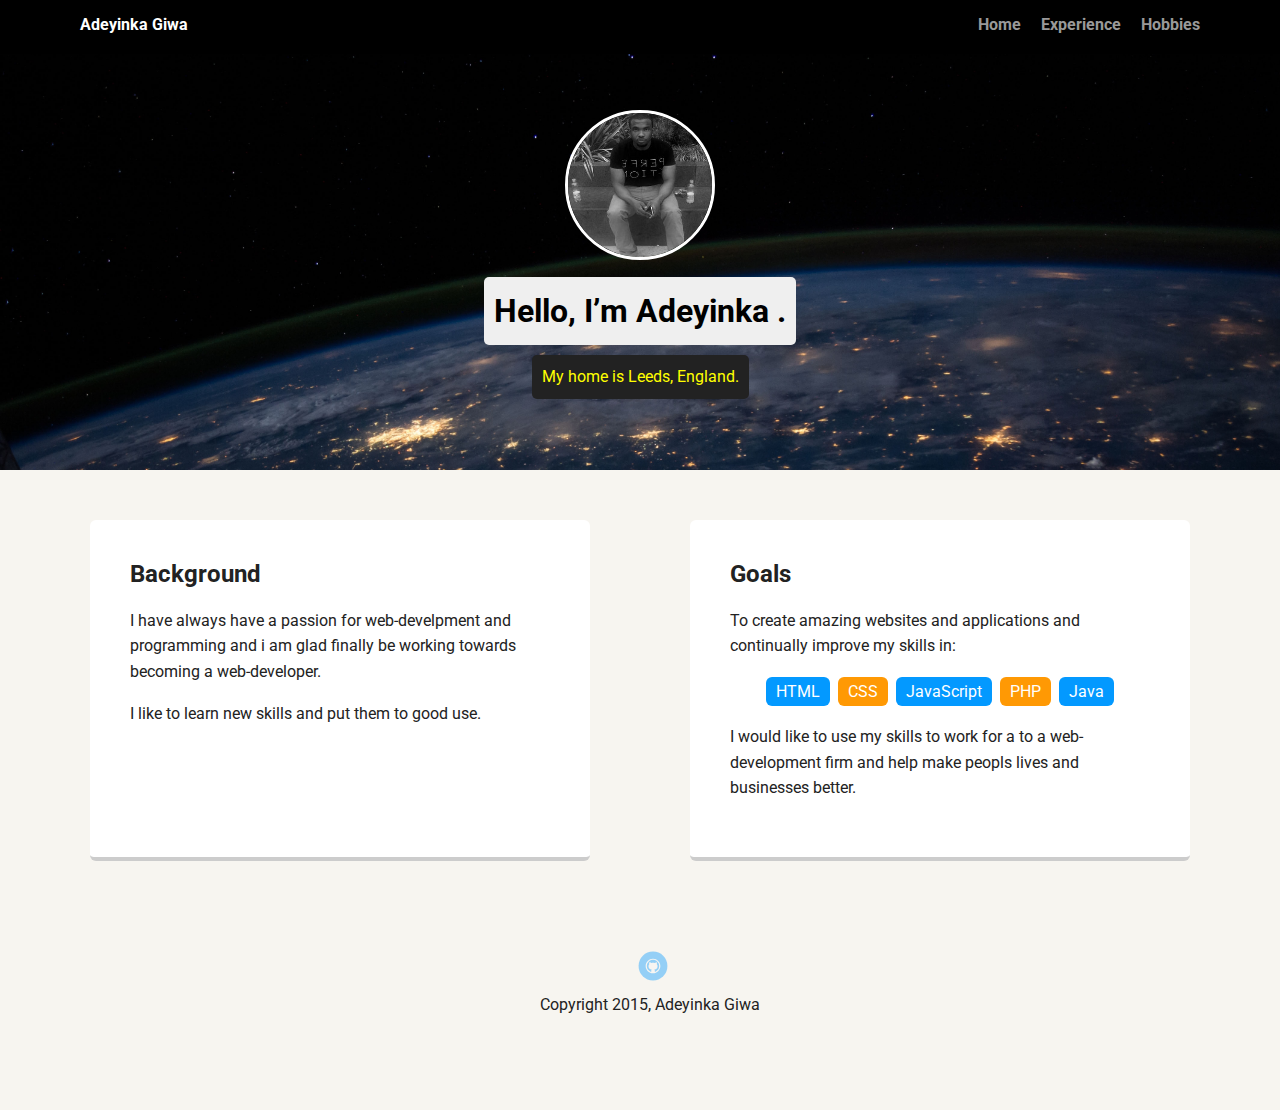
<file: portfolio_update_v1/index.html>
<!doctype html>
<html lang="en">
<head>
  <meta charset="utf-8">
  <title>Adeyinka Giwa's Profile</title>
  <meta name="viewport" content="width=device-width, initial-scale=1.0">
  <link rel="stylesheet" href="styles.css">
  <link href="https://fonts.googleapis.com/css?family=Muli%7CRoboto:400,300,500,700,900" rel="stylesheet">
</head>
<body>

    <nav class="main-nav">
        <ul class="nav">
          <li class="name">Adeyinka Giwa</li>
          <li><a href="index.html">Home</a></li>
          <li><a href="experience.html">Experience</a></li>
          <li><a href="hobbies.html">Hobbies</a></li>
        </ul>
      </nav>

    <header>
      <img src="images/propic.jpg" alt="picture of Yinka Giwa" class="profile-image prof_pic">
      <h1 class="tag name">Hello, I’m Adeyinka .</h1>
      <p class="tag location">My home is Leeds, England.</p>
    </header>
    <main class="flex">
      <article class="card">
        <h2>Background</h2>
        <p>I have always have a passion for web-develpment and programming and i am glad finally be working towards becoming a web-developer.</p>
        <p>I like to learn new skills and put them to good use. </p>
      </article> 

      <article class="card">
        <h2>Goals</h2>
        <p>To create amazing websites and applications and continually improve my skills in:</p>
        <ul class="skills">
          <li>HTML</li>
          <li>CSS</li>
          <li>JavaScript</li>
          <li>PHP</li>
          <li>Java</li>
        </ul>
        <p>I would like to use my skills to work for a to a web-development firm and help make peopls lives and businesses better.</p>
      </article> 

    </main>
    
    <footer>
      <ul>
         <li><a href="https://github.com/adeyinka36" class="social github">Github</a></li>
      </ul>
      <p class="copyright">Copyright 2015, Adeyinka Giwa</p>
    </footer>
  </body>
  </html>
</file>
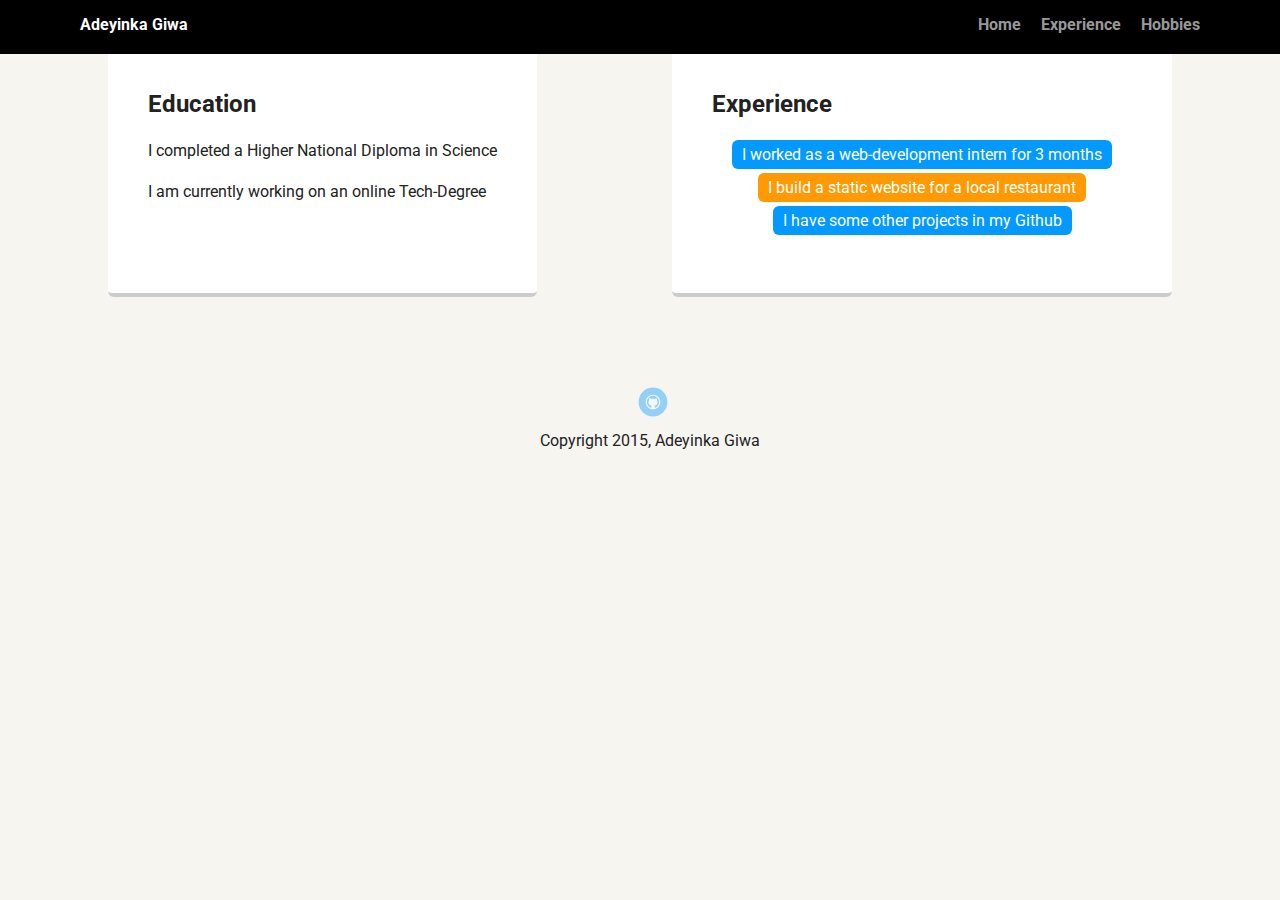
<file: portfolio_update_v1/experience.html>
<!doctype html>
<html lang="en">
<head>
  <meta charset="utf-8">
  <title>Adeyinka Giwa's Profile</title>
  <meta name="viewport" content="width=device-width, initial-scale=1.0">
  <link rel="stylesheet" href="styles.css">
  <link href="https://fonts.googleapis.com/css?family=Muli%7CRoboto:400,300,500,700,900" rel="stylesheet"></head>
  <body>

    <nav class="main-nav">
        <ul class="nav">
          <li class="name">Adeyinka Giwa</li>
          <li><a href="index.html">Home</a></li>
          <li><a href="experience.html">Experience</a></li>
          <li><a href="hobbies.html">Hobbies</a></li>
        </ul>
      </nav>


    
    <main class="flex">
      <div class="card">
        <h2>Education</h2>
        <p>I completed a Higher National Diploma in Science </p>
        <p>I am currently working on an online Tech-Degree </p>
      </div> 

      <aricle class="card">
        <h2>Experience</h2>
        <ul class="skills">
          <li>I worked as a web-development intern for 3 months </li>
          <li>I build a static website for a local restaurant</li>
          <li>I have some other projects in my Github</li>
          
        </ul>
        
      </article> 

    </main>
    <footer>
      <ul>
         <li><a href="https://github.com/adeyinka36" class="social github">Github</a></li>
      </ul>
      <p class="copyright">Copyright 2015, Adeyinka Giwa</p>
    </footer>










</body>
</html>
</file>
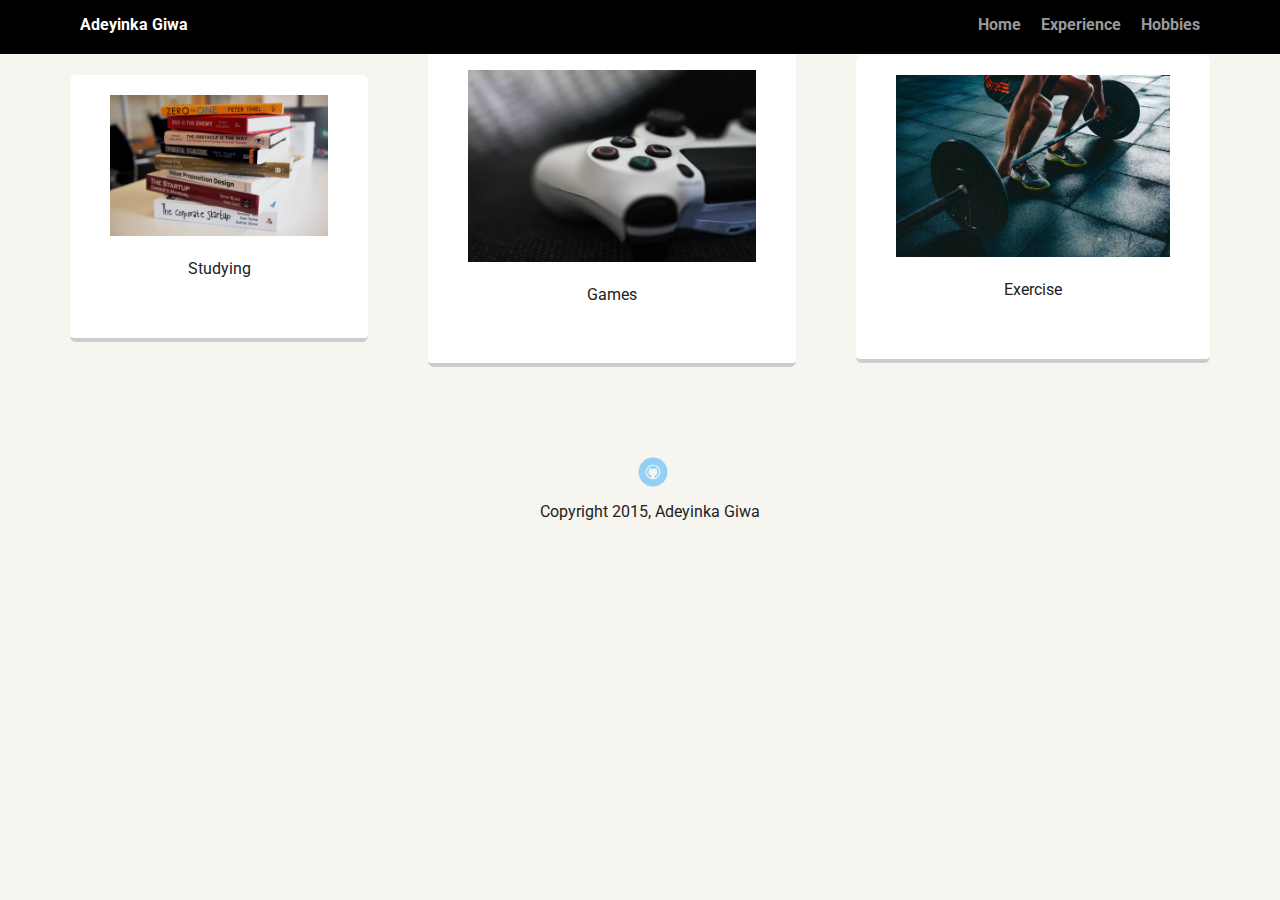
<file: portfolio_update_v1/hobbies.html>
<!doctype html>
<html lang="en">
<head>
  <meta charset="utf-8">
  <title>Adeyinka Giwa's Profile</title>
  <meta name="viewport" content="width=device-width, initial-scale=1.0">
  <link rel="stylesheet" href="styles.css">
  <link href="https://fonts.googleapis.com/css?family=Muli%7CRoboto:400,300,500,700,900" rel="stylesheet"></head>
  <body>

    <nav class="main-nav">
        <ul class="nav">
          <li class="name">Adeyinka Giwa</li>
          <li><a href="index.html">Home</a></li>
          <li><a href="experience.html">Experience</a></li>
          <li><a href="hobbies.html">Hobbies</a></li>
        </ul>
      </nav>


    <main class="flex hobflex">
        <div class="card hobbies">
          <div><img src="images/ustudy.jpg" alt="picture of Yinka Giwa" class="profile-image prof_pic"></div>
          <p>Studying</p>
        </div> 
        
        <div class="card hobbies">
          <div><img src="images/ugames.jpg" alt="picture of Yinka Giwa" class="profile-image prof_pic"></div>
          <p>Games</p>
        </div> 

        <div class="card hobbies">
          <div><img src="images/ugym.jpg" alt="picture of Yinka Giwa" class="profile-image prof_pic"></div>
          <p>Exercise</p>
        </div> 

       
      </main>
      <footer>
        <ul>
           <li><a href="https://github.com/adeyinka36" class="social github">Github</a></li>
        </ul>
        <p class="copyright">Copyright 2015, Adeyinka Giwa</p>
      </footer>

</body>
</html>
</file>
<file: portfolio_update_v1/styles.css>
/* Global Layout Set-up */
* { 
  box-sizing: border-box;
}
  
body {
  margin: 0;
  padding: 0;
  text-align: center;
  font-family: 'Roboto', sans-serif;
  color: #222;
  background: #f7f5f0;
}
/* Link Styles */

a {
  text-decoration: none;
  color: #999;
}
a:hover {
  color: #6633ff;
}

/* Section Styles */

.main-nav {
  width: 100%;
  background: black;
  min-height: 30px;
  padding: 10px;
  position: fixed;
  text-align: center;
}
.nav {
  display: flex;
  justify-content: space-around;
  font-weight: 700;
  list-style-type: none;
  margin: 0 auto;
  padding: 0;
}

.nav .name {
    display: block;
    margin-right: auto;
    color: white;
}
.nav li {
  padding: 5px 10px 10px 10px;
}
.nav a {
  transition: all .5s;
}
.nav a:hover {
  color: white
}

header {
  text-align: center;
  background: url('images/firstprojbac.jpg') no-repeat top center ;
  background-size: cover;
  overflow: hidden;
  padding-top: 60px;
}
header {
  line-height: 1.5;
}
header .profile-image {
  margin-top: 50px;
  width: 150px;
  height: 150px;
  border-radius: 50%;
  border: 3px solid white;
  transition: all .5s;
}
header .profile-image:hover {
  transform: scale(1.2) rotate(5deg);
}
.tag {
  background-color: #efefef;
  color: black;
  padding: 10px;
  border-radius: 5px;
  display: table;
  margin: 10px auto;
} 
.location {
  background-color: #222;
  color: yellow;
}
.card {
  margin: 30px;
  padding: 20px 40px 40px;
  max-width: 500px;
  text-align: left;
  background: #fff;
  border-bottom: 4px solid #ccc;
  border-radius: 6px;
  transition: all .5s;
}
.card:hover {
  border-color: #ff99ff;
}

ul.skills {
  padding: 0;
  text-align: center;
}

.skills li {
  border-radius: 6px;
  display: inline-block;
  background: #ff9904;
  color: white;
  padding: 5px 10px;
  margin: 2px;
}

.skills li:nth-child(odd) {
  background: #0399ff;
}

footer {
  width: 100%;
  min-height: 30px;
  padding: 20px 0 40px 20px;
}

footer .copyright {
  top: -8px;
  font-size: .75em;
}

footer ul {
  list-style-type: none;
  margin: 0;
  padding: 0;
}

footer ul li {
  display: inline-block;
}

a.social {
  display: inline-block;
  text-indent: -9999px;
  margin-left: 5px;
  width: 30px;
  height: 30px;
  background-size: 30px 30px;
  opacity: .4;
  transition: all .5s;
}
a.twitter {
  background-image: url(images/twitter.svg);
}
a.linkedin {
  background-image: url(images/linkedin.svg);
}
a.github {
  background-image: url(images/github.svg);
}
a.social:hover {
  opacity: 1;
}
.clearfix {
  clear: both;
}

/* Styles for larger screens */
@media screen and (min-width: 720px) {
  
  .flex {
      display: -ms-flexbox;      /* TWEENER - IE 10 */
      display: flex; 
      max-width: 1200px;
      -ms-flex-pack: distribute;
      justify-content: space-around;
      margin: 0 auto;
  }

  header {
    min-height: 470px;
  }

  .nav {
    max-width: 1200px;
    padding: 0 30px;
  }


  main {
    padding-top: 20px;
  }

  main p {
    line-height: 1.6em;
  }

  footer {
    font-size: 1.3em;
    max-width: 1200px;
    margin: 40px auto;
  }

}

/* addditional CSS */

.hobbies img{
 width: 100%;
 height: 100%;
  
}
.hobbies:hover{
  background-color: #222;
  color: aliceblue;
  transform: rotate(9deg);
  transition: 0.4s;
}

.prof_pic:hover{
  border-color: blueviolet;
}
.hobflex{
  align-items: center;
}
.hobflex p{
  text-align: center;
}
</file>
